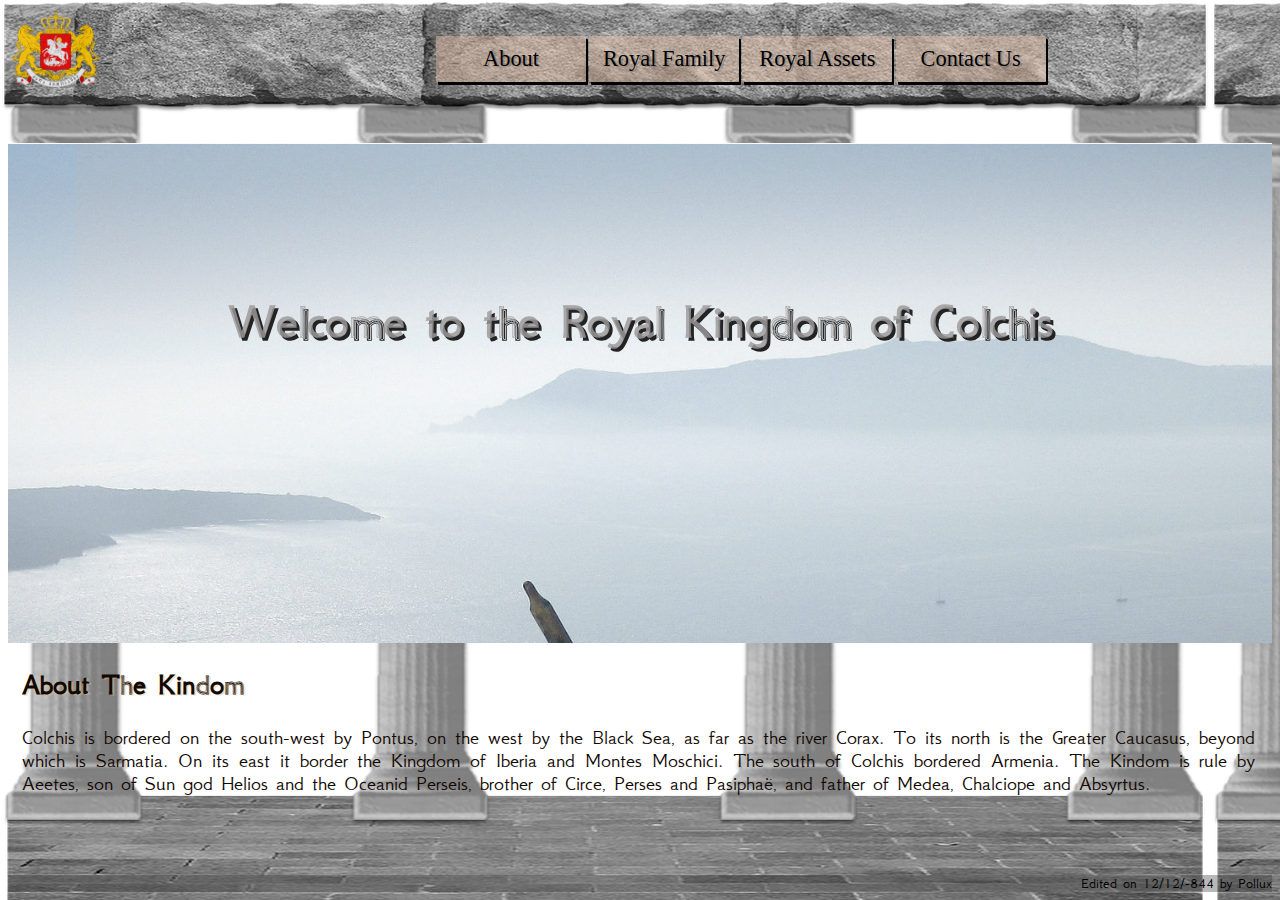
<file: index.html>
<!DOCTYPE html>
<html lang="en">
  <head>
    <meta charset="utf-8" />
    <meta name="viewport" content="width=device-width" />
    <title>Web Development Tech Challenge Home Page</title>
    <link href="style.css" rel="stylesheet" type="text/css" />
  </head>
  <body>
    <header>
      <img src="assets/logo.png" height="80" alt="logo ARGO" id="logo" />
      <ul class="menu">
        <li><a href="index.html">About</a></li>
        <li><a href="royal-family.html">Royal Family</a></li>
        <li><a href="royal-assets.html">Royal Assets</a></li>
        <li><a href="contact.html">Contact Us</a></li>
      </ul>
    </header>

    <section id="Welcome">
      <h1>
        Welcome to the Royal Kingdom of Colchis
      </h1>
    </section>
    <div>
      <section id="About">
        <h2>
          About The Kindom
        </h2>
        <p>
          Colchis is bordered on the south-west by Pontus, on the west by the
          Black Sea, as far as the river Corax. To its north is the Greater
          Caucasus, beyond which is Sarmatia. On its east it border the Kingdom
          of Iberia and Montes Moschici. The south of Colchis bordered Armenia.
          The Kindom is rule by Aeetes, son of Sun god Helios and the Oceanid
          Perseis, brother of Circe, Perses and Pasiphaë, and father of Medea,
          Chalciope and Absyrtus.
        </p>
      </section>
    </div>
  </body>
  <footer>
    <section id="Edited">
      Edited on 12/12/-844 by Pollux
    </section>
  </footer>
</html>
</file>
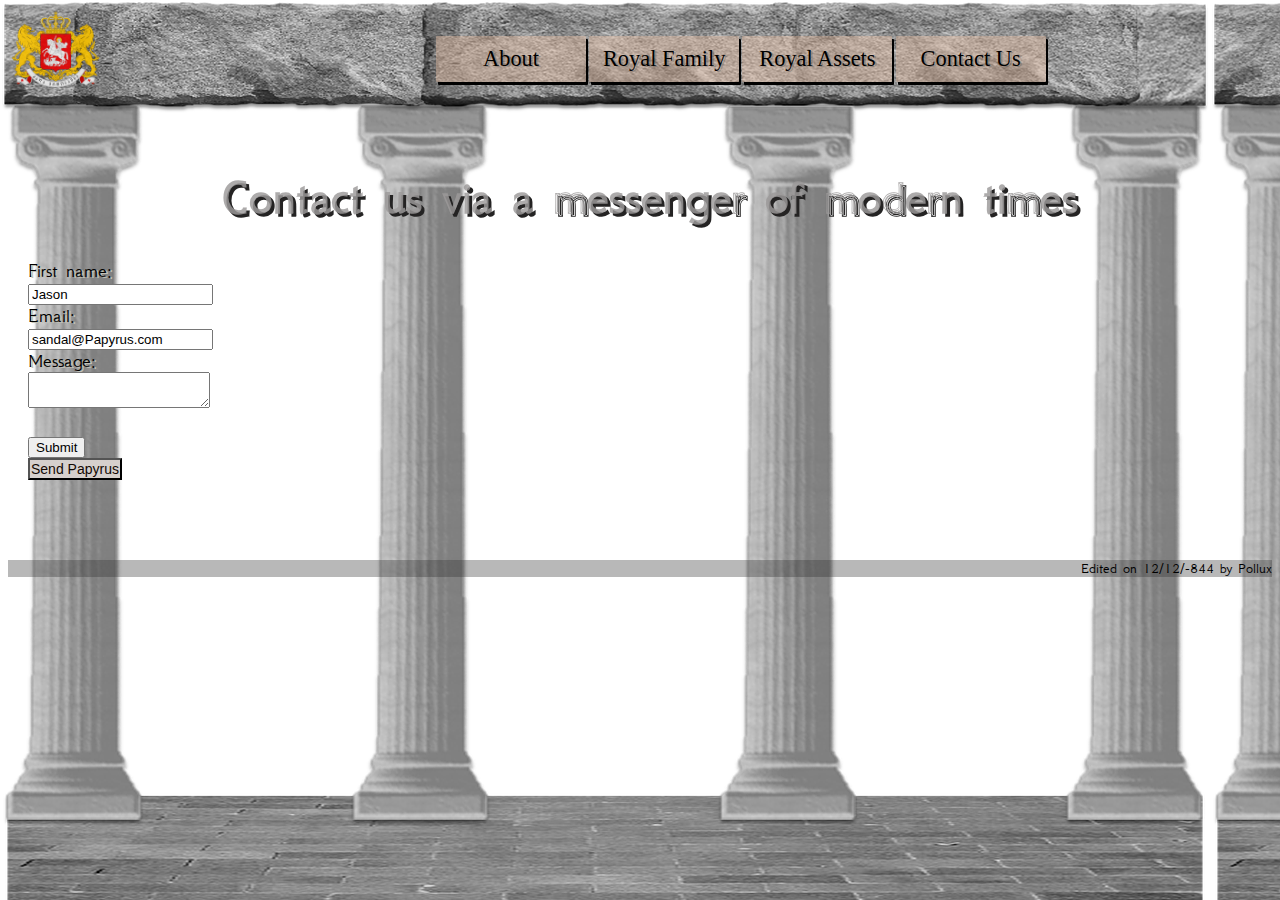
<file: contact.html>
<!DOCTYPE html>
<html lang="en">
  <head>
    <meta charset="utf-8" />
    <meta name="viewport" content="width=device-width" />
    <title>Web Development Tech Challenge Contact Page</title>
    <link href="style.css" rel="stylesheet" type="text/css" />
  </head>
  <body>
    <header>
      <img src="assets/logo.png" height="80" alt="logo ARGO" id="logo" />
      <ul class="menu">
        <li><a href="index.html">About</a></li>
        <li><a href="royal-family.html">Royal Family</a></li>
        <li><a href="royal-assets.html">Royal Assets</a></li>
        <li><a href="contact.html">Contact Us</a></li>
      </ul>
    </header>
    <section id="contact">
      <h1>Contact us via a messenger of modern times</h1>
      <form action="mailto:lostsandal@colchis.gr" id="contactForm">
        <label for="name">First name:</label><br />
        <input type="text" id="name" name="name" value="Jason" /><br />
        <label for="email">Email:</label><br />
        <input
          type="email"
          id="email"
          name="email"
          value="sandal@Papyrus.com"
        /><br />
        <label for="message">Message:</label><br />
        <textarea id="message" name="message"></textarea>
        <br /><br />
        <input type="submit" value="Submit" />
      </form>
    </section>
    <button id="sendPopup" class="sendPopup">Send Papyrus</button>
    <div id="overlay" class="overlay">
      <div id="popup" class="popup">
        <img src="assets/turtle.jpg" height="60" alt="logo ARGO" id="logot" />
        <h2>
          Your Papyrus request has been receved
          <span id="btnClose" class="btnClose">&times; </span>
        </h2>
        <p>
          We have just received your request in our Athenian datacenter, a
          scrypt has been mandated to write a Papyrus of 240 characters maximum.
          A man in sandals will bring your message to Colchis whatever it costs!
        </p>
      </div>
    </div>
  </body>
  <footer>
    <section id="Edited">
      Edited on 12/12/-844 by Pollux
    </section>
  </footer>
  <script src="script.js"></script>
</html>
</file>
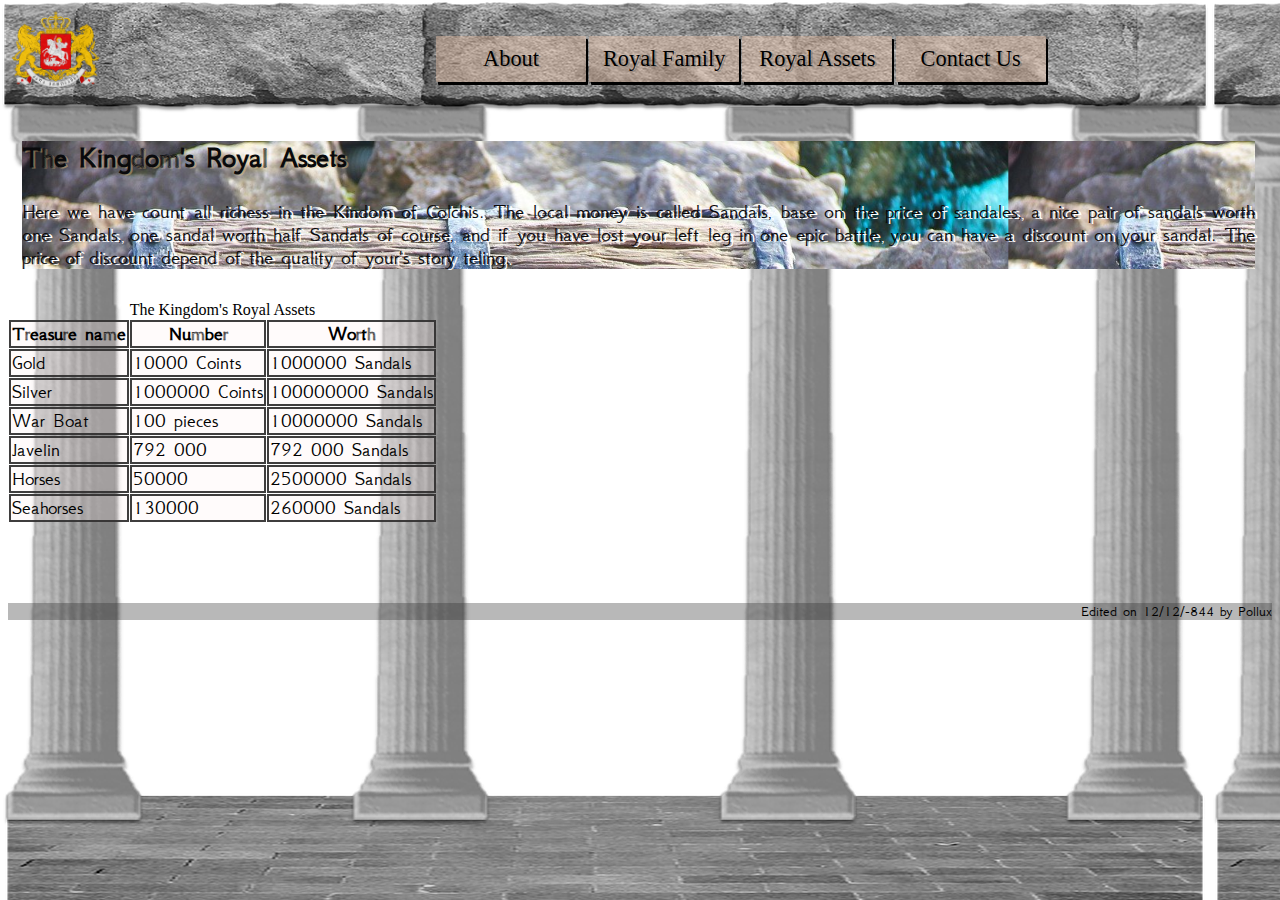
<file: royal-assets.html>
<!DOCTYPE html>
<html lang="en">
  <head>
    <meta charset="utf-8" />
    <meta name="viewport" content="width=device-width" />
    <title>Web Development Tech Challenge Royal-assets page</title>
    <link href="style.css" rel="stylesheet" type="text/css" />
</head>
<body>
<header>
  <img src="assets/logo.png" height="80" alt="logo ARGO" id="logo" />
  <ul class="menu">
    <li><a href="index.html">About</a></li>
    <li><a href="royal-family.html">Royal Family</a></li>
    <li><a href="royal-assets.html">Royal Assets</a></li>
    <li><a href="contact.html">Contact Us</a></li>
  </ul>
</header>
<section id=Here>
    <h2>
        The Kingdom's Royal Assets
      </h2>
<p>
Here we have count all richess in the Kindom of Colchis. The local money is called Sandals, base on the price of sandales, a nice pair of sandals worth one Sandals, one sandal worth half Sandals of course, and if you have lost your left leg in one epic battle, you can have a discount on your sandal.
The price of discount depend of the quality of your's story teling.
</p>
</section>
    <table cellspacing=1px>
      <caption> The Kingdom's Royal Assets</caption>
      <tr>
        <th>Treasure name</td>
        <th>Number</td>
        <th>Worth</td>
      </tr>
      <tr>
        <td>Gold</td>
        <td>10000 Coints</td>
        <td>1000000 Sandals</td>
      </tr>
      <tr>
          <td>Silver</td>
          <td>1000000 Coints</td>
          <td>100000000 Sandals</td>
      </tr>
      <tr>
          <td>War Boat</td>
          <td>100 pieces</td>
          <td>10000000 Sandals</td>
      </tr>
      <tr>
            <td>Javelin</td>
            <td>792 000</td>
            <td>792 000 Sandals</td>
      </tr>
      <tr>
        <td>Horses</td>
        <td>50000</td>
        <td>2500000 Sandals</td>
      </tr>
      <tr>
        <td>Seahorses</td>
        <td>130000</td>
        <td>260000 Sandals</td>
      </tr>
    </table>
</body>
<footer>
    <section id="Edited">
      Edited on 12/12/-844 by Pollux
    </section>
  </footer>
</html>
</file>
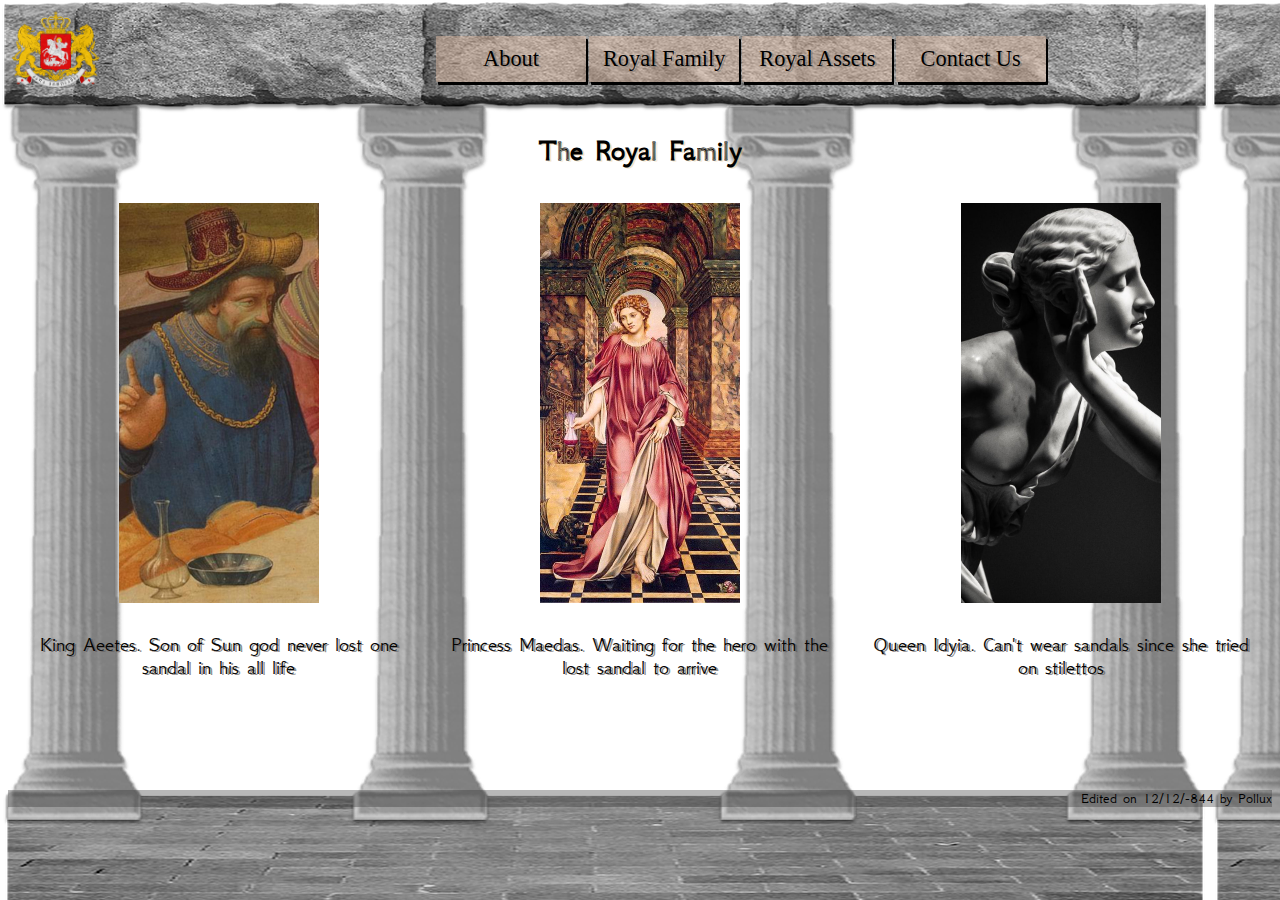
<file: royal-family.html>
<!DOCTYPE html>
<html lang="en">
  <head>
    <meta charset="utf-8" />
    <meta name="viewport" content="width=device-width" />
    <title>Web Development Tech Challenge Royal-family page</title>
    <link href="style.css" rel="stylesheet" type="text/css" />
  </head>
  <body>
    <header>
      <img src="assets/logo.png" height="80" alt="logo ARGO" id="logo" />
      <ul class="menu">
        <li><a href="index.html">About</a></li>
        <li><a href="royal-family.html">Royal Family</a></li>
        <li><a href="royal-assets.html">Royal Assets</a></li>
        <li><a href="contact.html">Contact Us</a></li>
      </ul>
    </header>
    <section id="royal-family">
      <section Id="Royal">
        <h2>The Royal Family</h2>
      </section>
      <div class="flex-container">
        <div>
          <img src="assets/Aeetes.jpg" alt="Image d'Aeetes" width="200" />
          <p>
            King Aeetes. Son of Sun god never lost one sandal in his all life
          </p>
        </div>
        <div>
          <img src="assets/medee.jpg" alt="Image de Medee" width="200" />
          <p>
            Princess Maedas. Waiting for the hero with the lost sandal to arrive
          </p>
        </div>
        <div>
          <img src="assets/idyia.jpg" alt="Image de Idyie" width="200" />
          <p>Queen Idyia. Can't wear sandals since she tried on stilettos</p>
        </div>
      </div>
    </section>
  </body>
  <footer>
    <section id="Edited">
      Edited on 12/12/-844 by Pollux
    </section>
  </footer>
</html>
</file>
<file: style.css>
@import url("https://fonts.googleapis.com/css2?family=GFS+Neohellenic:wght@700&family=Quicksand&display=swap");
body {
  background-image: url("assets/sunset.jpg");
  background-size: strech;
}
header {
  background: #03091400;
  display: flex;
  justify-content: space-around;
  margin: 1px;
  padding: 1px;
}
#logo {
  box-shadow: 0px 0px 0px;
  color: #0a0602bd;
  opacity: 0.9;
  position: absolute;
  left: 10px;
  top: 1%;
}
#Welcome {
  height: 500px;
  background-image: url("assets/bateau-argo.jpg");
  background-size: cover;
}

h1 {
  font-family: GFS Neohellenic;
  position: relative;
  top: 30%;
  font-size: 50px;
  color: rgba(156, 154, 154, 0.829);
  text-shadow: 3px 3px rgb(36, 35, 35);
  text-align: center;
}
h2 {
  font-family: GFS Neohellenic;
  font-size: 30px;
  text-shadow: 2px 1px #e7c37f71;
}
#About {
  text-align: justify;
  position: relative;
  font-size: 1.3em;
  margin-left: 0.9rem;
  margin-right: 0.8em;
  font-family: GFS Neohellenic;
  color: #130904;
}

p {
  font-size: 1.3rem;
}
.menu {
  display: flex; /* Transformation en flexbox */
  padding: 25px;
  margin: 0px;
  position: relative;
  left: 8%; /* Suppression des marges internes */
  background-color: rgba(
    51,
    51,
    49,
    0.062
  ); /* Ajout de la couleur d'arrière-plan */
}
.menu li {
  list-style-type: none; /* Suppression des puces */
}

.menu a {
  display: block; /* Transformation en block */
  min-width: 150px; /* Largeur minimale des liens */
  min-height: 20px;
  font-family: GFS Neohellenic bold; /* choix de la police  */
  font-size: 1.4em; /* Taille police */
  margin: 0.1rem; /* Marges externes (1 valeurs = 4 directions) */
  padding: 10px 0; /* Marges internes (2 valeurs = haut/bas et gauche/droite)*/
  text-align: center; /* Centrage du texte */
  background-color: rgba(230, 191, 165, 0.459); /* Couleur d'arrière-plan */
  color: rgb(0, 0, 0); /* Couleur du texte */
  text-shadow: 2px 1px #2629293b; /* ombrage du texte */
  box-shadow: 2px 3px 0px 0px; /* o;brage des elements contenus dans le block*/
  text-decoration: none; /* Suppression du soulignement */
  border: 0px solid rgba(19, 18, 17, 0.192); /* Ajout d'une bordure */
  border-radius: 1px; /* Arrondis des bordures */
}
.menu a:hover {
  background-color: #1e1e1f38; /* Couleur d'arrière-plan */
  color: #11110e; /* Couleur du texte */
  border-color: #0e0e0d2d; /* Couleur de la bordure */
}
.flex-container {
  display: flex;
  justify-content: space-between;
  flex-wrap: wrap;
}
#royal-family .flex-container div {
  flex: 1 1 0; /* indication du positionement des elements flex 3 elements */
  text-align: center;
  text-justify: justify;
  font-size: 2rem;
  font-family: GFS Neohellenic;
  color: #050504;
  text-shadow: 2px 1px #5f5959b4;
  padding: 10px;
}
td,
th {
  border: 2px solid rgba(46, 45, 45, 0.918);
  font-family: GFS Neohellenic;
  font-size: 20px;
  background-color: rgba(255, 239, 239, 0.274);
}
#Here {
  background-image: url("assets/tresor.jpg");
  background-size: 80%;
  margin: 2rem;
  text-align: justify;
  position: relative;
  font-size: 1.3em;
  margin-left: 0.9rem;
  margin-right: 0.8em;
  font-family: GFS Neohellenic;
  color: #0a0a0c;
  text-shadow: 3px 1px #ffffff;
}
#Royal {
  text-align: center;
  font-size: 40px;
}
#Edited {
  font-family: GFS Neohellenic;
  background-color: rgba(51, 51, 51, 0.349);
  text-align: right;
  font-size: 15px;
}
footer {
  margin-top: 80px;
}
.sendPopup {
  background-color: #d6d0cd;
  margin-left: 20px;
  padding: 1px 1px;
  font-size: 14px;
  color: #130904;
}
.sendPopup:hover {
  background-color: #803815;
}
.overlay {
  position: fixed;
  left: 0px;
  top: 1px;
  background-color: #2c2a2a9a;
  width: 100%;
  height: 100%;
  display: none;
  cursor: pointer;
}
.popup {
  margin: 20% auto;
  width: 70%;
  background-color: #f0b680ea;
  border-radius: 5px;
  padding: 20px;
  box-shadow: 10px 15px 15px rgba(0, 0, 0, 0.801);
  cursor: auto;
}
.btnClose {
  float: top right;
}
#popup h2 {
  font-size: 25px;
}
#popup p {
  font-size: 14px;
}
#logot {
  float: right;
}
#contact {
  margin-top: 60px;
  margin-left: 20px;
  font-family: GFS Neohellenic;
  font-size: 20px;
  text-shadow: 2px 1px #c2c2b7;
}
</file>
